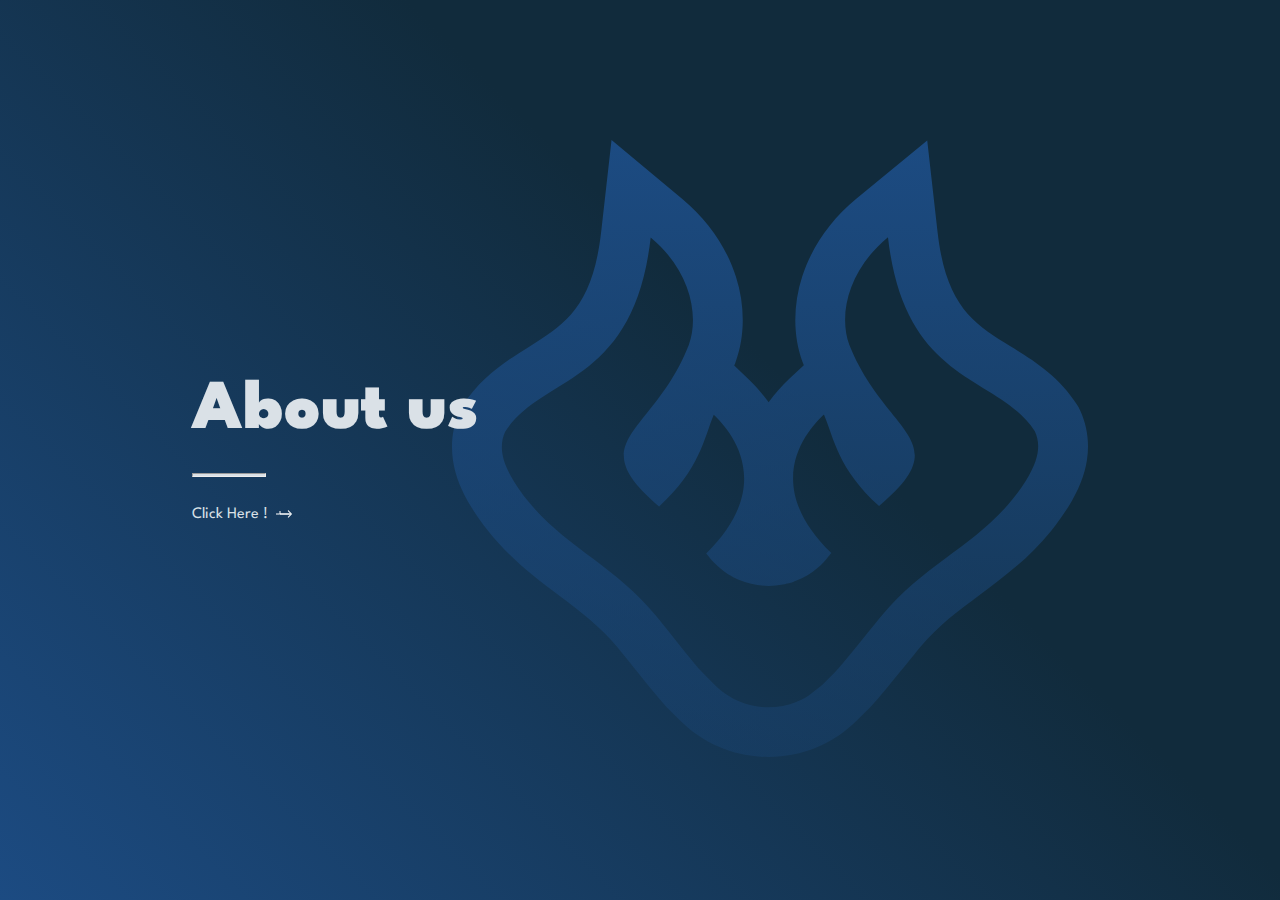
<file: about.html>
<!DOCTYPE html>
<!-- Modal -->
<div id="about-modal" class="modal">
	<div class="groups">
		<div class="group-1">
			<div class="layer-1 dbg flex-center">
				<div class="frame-picture"></div>
				<div class="about-picture"></div>
			</div>
			<!--
			<div class="layer-2 lbg">
				<div class="layer-content">
					<h3>Page 3</h3>
					<p>Lorem ipsum dolor sit amet consectetur adipisicing elit. Minus quod sapiente totam laborum dolorum sint quaerat excepturi itaque pariatur voluptatibus facere, beatae alias, nam, vitae provident! Error tempore assumenda exercitationem.</p>
					<button onclick="switchModal();">Switch</button>
				</div>
			</div>
			-->
		</div>
		<div class="group-2">
			<div class="close-section" onclick="closeModal();">
				<div class="close-container">
					<div class="leftright"></div>
					<div class="rightleft"></div>
					<label class="close">Close</label>
				</div>
			</div>
			<div class="layer-1 lbg flex-center">
				<div class="layer-content">
					<h3 style="margin-bottom: 15px;">"Welcome to Take a Trip"</h3>
					<h6 style="margin-bottom: 50px;">Car Booking Website</h6>
					<p style="margin-bottom: 15px;">Your premier destination for hassle-free car booking experiences. At Take a Trip, we're dedicated to providing you with the freedom to explore the world on your terms. Whether you're planning a weekend getaway or an extended road trip, our user-friendly platform offers a wide range of vehicles to suit your every need. With our commitment to affordability, reliability, and convenience, we strive to make your journey as smooth as possible. Trust Take a Trip to be your trusted partner in creating unforgettable travel memories, one ride at a time."</p>

 
 					<div class="btn-arrow-2 light" onclick="switchModal();">
						<div id="modalSwitchButton">Give Feedback</div>
						<svg width="24" height="8" viewBox="0 0 16 8" fill="none" xmlns="http://www.w3.org/2000/svg" class="arrow-icon">
							<path d="M15 4H4V1" stroke="#112b3c" />
							<path d="M14.5 4H3.5H0" stroke="#112b3c" />
							<path d="M15.8536 4.35355C16.0488 4.15829 16.0488 3.84171 15.8536 3.64645L12.6716 0.464466C12.4763 0.269204 12.1597 0.269204 11.9645 0.464466C11.7692 0.659728 11.7692 0.976311 11.9645 1.17157L14.7929 4L11.9645 6.82843C11.7692 7.02369 11.7692 7.34027 11.9645 7.53553C12.1597 7.7308 12.4763 7.7308 12.6716 7.53553L15.8536 4.35355ZM15 4.5L15.5 4.5L15.5 3.5L15 3.5L15 4.5Z" fill="#112b3c" />
						</svg>
					</div>
				</div>
			</div>
			<div class="layer-2 dbg  flex-center">
				<div class="layer-content">
					<h3 style="margin-bottom: 15px;">Take a Trip!</h3>
					<h6 style="margin-bottom: 50px;"></h6>

					<div class="form-group">
            <form id="feedback-form" action="about.php" method="post">
                <input type="text" id="name" name="name" required>
                <label for="name">Name</label>
            </div>
            <div class="form-group">
                <input type="email" id="email" name="email" required>
                <label for="email">E-mail</label>
            </div>
            <div class="form-group" style="margin-bottom: 50px;">
                <textarea id="message" name="message" cols="30" rows="10"></textarea>
                <label for="message">Message</label>
            </div>
            <input type="submit" value="Submit" class="btn-arrow linear-bg-1">
        </form>
        
          </a>
						<svg width="24" height="8" viewBox="0 0 16 8" fill="none" xmlns="http://www.w3.org/2000/svg" class="arrow-icon">
							<path d="M15 4H4V1" stroke="white" />
							<path d="M14.5 4H3.5H0" stroke="white" />
							<path d="M15.8536 4.35355C16.0488 4.15829 16.0488 3.84171 15.8536 3.64645L12.6716 0.464466C12.4763 0.269204 12.1597 0.269204 11.9645 0.464466C11.7692 0.659728 11.7692 0.976311 11.9645 1.17157L14.7929 4L11.9645 6.82843C11.7692 7.02369 11.7692 7.34027 11.9645 7.53553C12.1597 7.7308 12.4763 7.7308 12.6716 7.53553L15.8536 4.35355ZM15 4.5L15.5 4.5L15.5 3.5L15 3.5L15 4.5Z" fill="white" />
						</svg>
					</div>
				</div>
			</div>
		</div>
	</div>
</div>

<!-- Header -->
<div class="header">
	<div class="content">
		<div class="logo">
			<svg xmlns="http://www.w3.org/2000/svg" width="636" height="617" viewBox="0 0 636 617" fill="none">
				<path d="M628.164 270.574L626.73 267.431L624.877 264.517C606.606 235.831 580.994 220.116 558.409 206.26C522.386 184.159 493.945 166.713 485.487 91.5971L475.216 0.387912L404.296 58.7936C378.514 80.0194 359.845 106.845 350.301 136.366C340.926 165.36 340.986 195.647 350.45 221.647L350.709 222.344L350.978 223.03C351.257 223.736 351.536 224.432 351.825 225.129L337.848 238.238C329.799 245.777 322.716 253.864 316.659 262.358C310.751 254.033 303.867 246.106 296.057 238.696L282.19 225.526C282.509 224.731 282.837 223.935 283.146 223.129L283.425 222.443L283.674 221.757C293.029 195.856 293.118 165.678 283.933 136.794C274.539 107.273 256.099 80.4372 230.606 59.1915L159.546 0L149.186 91.806C140.678 167.2 112.505 184.726 76.8407 206.907C54.4558 220.822 29.0923 236.587 10.9911 265.302L9.14812 268.217L7.73351 271.35C0.730137 286.866 -1.53126 303.368 1.00908 320.406C3.28044 335.594 9.30751 350.932 19.429 367.284C24.5595 375.569 30.1981 383.556 36.2052 391.036C58.61 419.065 83.3958 437.665 107.365 455.658C128.325 471.384 148.13 486.244 165.255 507.032C167.705 510.026 170.076 512.94 172.357 515.745C177.289 521.822 181.762 527.422 186.085 532.833C196.426 545.783 205.362 556.973 213.83 566.273L214.637 567.158L215.474 568.004L227.837 580.347C251.516 603.98 282.987 617 316.469 617C349.952 617 381.422 603.98 405.102 580.347L417.924 567.526L418.651 566.8L419.358 566.034C427.876 556.784 436.872 545.674 447.272 532.803C451.735 527.293 456.338 521.603 461.418 515.407C463.819 512.482 466.21 509.608 468.501 506.853L468.521 506.833L468.541 506.813C485.925 485.945 506.009 471.035 527.278 455.25C551.526 437.257 576.6 418.647 599.274 390.628C605.321 383.178 611.019 375.211 616.22 366.936C626.51 350.534 632.627 335.176 634.948 319.948C637.568 302.781 635.287 286.17 628.164 270.574ZM574.02 340.508C569.746 347.311 565.243 353.567 560.531 359.366C522.795 405.995 472.277 424.565 430.247 475.004C427.697 478.058 425.246 481.022 422.895 483.886C405.79 504.724 393.377 520.768 382.688 532.375L369.876 545.176L356.447 555.859C355.391 556.525 354.316 557.152 353.23 557.759L349.942 559.479C348.836 560.027 347.721 560.544 346.585 561.031C346.027 561.28 345.459 561.519 344.891 561.747C335.796 565.428 326.133 567.268 316.469 567.268C306.199 567.268 295.928 565.189 286.354 561.031C285.218 560.544 284.103 560.027 282.997 559.479C281.891 558.932 280.795 558.356 279.709 557.759C278.623 557.152 277.547 556.525 276.491 555.859C271.72 552.875 267.207 549.324 263.063 545.176L250.7 532.833C240.15 521.235 227.896 505.212 211.02 484.384C208.689 481.519 206.269 478.555 203.768 475.501C162.276 425.093 112.356 406.582 75.1073 359.983C70.455 354.184 66.0119 347.938 61.7979 341.134C48.3491 319.411 47.4126 304.482 53.1408 291.8C89.134 234.717 181.871 246.394 198.687 97.376C237.56 129.762 247.821 174.402 236.812 204.888C200.999 295.56 128.385 299.12 207.085 366.388C247.91 329.308 252.054 297.897 261.738 274.732C274.708 287.045 327.288 341.801 254.196 413.495C255.232 414.728 256.527 416.29 258.042 418.13C259.456 419.861 260.931 421.522 262.465 423.103C266.539 427.281 270.992 430.901 275.714 433.945C276.302 434.323 276.9 434.701 277.498 435.059C278.484 435.656 279.48 436.223 280.486 436.76C281.313 437.217 282.15 437.655 282.987 438.073C284.232 438.68 285.487 439.266 286.743 439.803C296.256 443.872 306.438 445.911 316.629 445.911C321.351 445.911 326.073 445.473 330.725 444.598C331.911 444.379 333.076 444.13 334.242 443.842C334.561 443.772 334.889 443.693 335.208 443.613C336.354 443.325 337.5 443.006 338.625 442.668C339.442 442.419 340.259 442.161 341.076 441.882C342.022 441.564 342.959 441.216 343.895 440.858C347.89 439.326 351.785 437.436 355.511 435.188C357.304 434.114 359.048 432.96 360.761 431.727C365.892 428.027 370.653 423.601 374.897 418.448C376.671 416.3 378.175 414.49 379.35 413.117C305.551 341.602 358.808 286.807 371.949 274.483C381.691 297.609 385.846 328.99 427.059 365.981C506.746 298.633 433.335 295.192 397.262 204.649C386.174 174.203 396.625 129.573 435.985 97.1572C452.751 246.036 546.544 234.22 582.846 291.203C588.625 303.855 587.648 318.785 574.02 340.508Z" fill="url(#paint0_linear_443_46)" />
				<defs>
					<linearGradient id="paint0_linear_443_46" x1="318" y1="0" x2="318" y2="617" gradientUnits="userSpaceOnUse">
						<stop stop-color="#1C4B82" />
						<stop offset="1" stop-color="#1C4B82" stop-opacity="0.3" />
					</linearGradient>
				</defs>
			</svg>
		</div>
		<div class="title">
			<h1 style="margin-bottom: 10px;">About us<span></span></h1>
			<p><span></span> </p>
			<hr>
			<div class="btn-arrow linear-bg-1" onclick="activeModal();">
				Click Here !
				<svg width="24" height="8" viewBox="0 0 16 8" fill="none" xmlns="http://www.w3.org/2000/svg" class="arrow-icon">
					<path d="M15 4H4V1" stroke="white" />
					<path d="M14.5 4H3.5H0" stroke="white" />
					<path d="M15.8536 4.35355C16.0488 4.15829 16.0488 3.84171 15.8536 3.64645L12.6716 0.464466C12.4763 0.269204 12.1597 0.269204 11.9645 0.464466C11.7692 0.659728 11.7692 0.976311 11.9645 1.17157L14.7929 4L11.9645 6.82843C11.7692 7.02369 11.7692 7.34027 11.9645 7.53553C12.1597 7.7308 12.4763 7.7308 12.6716 7.53553L15.8536 4.35355ZM15 4.5L15.5 4.5L15.5 3.5L15 3.5L15 4.5Z" fill="white" />
				</svg>
			</div>
		</div>
	</div>
</div>
<style>

@import url("https://fonts.googleapis.com/css2?family=Cabin+Condensed:wght@400;500;600;700&family=League+Spartan:wght@100;200;300;400;500;600;700;800;900&display=swap");

* {
	margin: 0;
	padding: 0;
}

:root {
	--color-light: #dae1e7;
}

html,
body {
	font-family: League Spartan;
	background: var(--color-light);
	overflow: hidden;
}

.flex-center {
	display: flex;
	justify-content: center;
	align-items: center;
}

/* Header */

.header {
	position: relative;
	height: 100vh;
	width: 100%;
	background: linear-gradient(225deg, #112b3c 40%, #1c4b82 100%);
	display: flex;
	justify-content: center;
	align-items: center;
}

.header .content {
	position: relative;
	display: flex;
	height: 100%;
	width: 70%;
	justify-content: center;
	flex-direction: column;
	color: var(--color-light);
	max-width: 1000px;
}

.header .content span {
	background: linear-gradient(180deg, #f06449 30%, #ef3636 100%);
	background-clip: text;
	-webkit-background-clip: text;
	-webkit-text-fill-color: transparent;
}

.header .content p {
	color: #dae1e7;
	font-family: Cabin Condensed;
	font-size: 25px;
	font-style: normal;
	font-weight: 500;
	line-height: normal;
}

.header hr {
	width: 72px;
	height: 2px;
	flex-shrink: 0;
	background: var(--color-light);
	margin-top: 30px;
	margin-bottom: 30px;
}

.header .title {
	z-index: 1;
}

.header .logo {
	position: absolute;
	right: 0;
	z-index: 0;
}

.bbg {
	background: linear-gradient(225deg, #112b3c 30%, #1c4b82 100%);
	color: white;
}

.cbg {
	background: linear-gradient(225deg, #ef3636 0%, #f06449 100%);
	color: white;
}

.lbg {
	background: #dae1e7;
	color: #253e4e;
}

.dbg {
	background: #112b3c;
	color: white;
}

h1 {
	font-size: 70px;
	font-weight: 900;
}

h2 {
	font-size: 56px;
	font-weight: 900;
}

h3 {
	font-size: 42px;
	font-weight: 900;
}

h4 {
	font-size: 36px;
	font-weight: 700;
}

h5 {
	font-size: 26px;
	font-weight: 700;
}

h6 {
	color: rgba(239, 54, 54, 0.9);
	text-align: justify;
	font-family: Cabin Condensed;
	font-size: 16px;
	font-style: normal;
	font-weight: 700;
	line-height: normal;
	text-transform: uppercase;
}

p {
	font-size: 16px;
}

/* Modal */

.modal {
	position: absolute;
	width: 100vw;
	height: 100vh;
	z-index: 9999;
	transition: 0.3s;
	justify-content: center;
	align-items: center;
	display: none;
}

.modal.active {
	display: flex;
}

.modal.close {
	transform: translateY(-100%);
	opacity: 0;
}

.modal .groups {
	position: relative;
	height: 90vh;
	width: 90vw;
	max-width: 1100px;
	display: flex;
	justify-content: center;
}

.modal .groups .group-1,
.modal .groups .group-2 {
	position: relative;
	width: 50%;
	background: #dae1e7;
	box-shadow: 5px 5px 50px 0px rgba(0, 0, 0, 0.3);
	opacity: 0;
}

.modal.active .groups .group-1 {
	animation: groupe-1 0.5s ease-in-out both;
}

.modal.active .groups .group-2 {
	animation: groupe-2 0.5s 0.2s ease-in-out both;
}

@keyframes groupe-1 {
	0% {
		-webkit-transform: translateY(-100%);
		transform: translateY(-100%);
		opacity: 0;
	}

	100% {
		-webkit-transform: translateY(0);
		transform: translateY(0);
		opacity: 1;
	}
}

@keyframes groupe-2 {
	0% {
		-webkit-transform: translateY(100%);
		transform: translateY(100%);
		opacity: 0;
	}

	100% {
		-webkit-transform: translateY(0);
		transform: translateY(0);
		opacity: 1;
	}
}

.modal .groups .group-2 .close-section {
	position: absolute;
	width: 20px;
	height: 20px;
	right: -50px;
}

.about-picture {
	position: relative;
	height: 70%;
	width: 70%;
	margin-bottom: 9.5%;
	background-image: url( images/pop.png);
	background-position: center;
	background-size: cover;
}

.frame-picture {
	position: absolute;
	top: 15.5%;
	left: 20%;
	height: 70%;
	width: 70%;
	border-radius: 0px 0px 20px 0px;
	border: 3px solid #ef3636;
}

.close-section .close-container {
	position: relative;
	margin: auto;
	width: 50px;
	height: 50px;
	cursor: pointer;
}

.close-section .close-container .leftright {
	height: 4px;
	width: 50px;
	position: absolute;
	margin-top: 24px;
	background-color: #dae1e7;
	border-radius: 2px;
	transform: rotate(45deg);
	transition: all 0.3s ease-in;
}

.close-section .close-container .rightleft {
	height: 4px;
	width: 50px;
	position: absolute;
	margin-top: 24px;
	background-color: #dae1e7;
	border-radius: 2px;
	transform: rotate(-45deg);
	transition: all 0.3s ease-in;
}

.close-section .close-container label {
	color: white;
	font-family: Helvetica, Arial, sans-serif;
	font-size: 0.6em;
	text-transform: uppercase;
	letter-spacing: 2px;
	transition: all 0.3s ease-in;
	opacity: 0;
}

.close-section .close-container .close {
	margin: 60px 0 0 0;
	position: absolute;
}

.close-section .close-container:hover .leftright {
	transform: rotate(-45deg);
	background-color: #ef3636;
}

.close-section .close-container:hover .rightleft {
	transform: rotate(45deg);
	background-color: #ef3636;
}

.close-section .close-container:hover label {
	opacity: 1;
}

.modal.active .groups .layer-1,
.modal.active .groups .layer-2 {
	position: absolute;
	width: 100%;
	height: 100%;
	transition: 0.8s;
}

.layer-content {
	padding: 90px;
}

.modal.active .groups .group-2 .layer-1 {
	z-index: 999;
}

.modal.active.switched .groups .group-2 .layer-1 {
	transform: translateX(-100%);
}

.modal.active .groups .layer-content p {
	text-align: justify;
}

/* Formulaire */

.form-group {
	position: relative;
	margin-bottom: 20px;
}

input,
textarea {
	font-family: Cabin Condensed;
	padding-top: 10px;
	padding-bottom: 10px;
	border: none;
	border-bottom: 1px solid #dae1e7;
	outline: none;
	font-size: 16px;
	background: transparent;
	color: #dae1e7;
	width: 100%;
	resize: vertical;
}

label {
	position: absolute;
	font-family: Cabin Condensed;
	top: 10px;
	left: 0px;
	pointer-events: none;
	transition: 0.2s ease all;
	color: #dae1e750;
}

input:focus + label,
textarea:focus + label,
input.filled + label,
textarea.filled + label {
	top: -10px;
	font-size: 12px;
	color: #dae1e730;
}

input:valid + label {
	top: -10px;
	font-size: 12px;
	color: #dae1e730;
}
</style>
<script>
function activeModal() {
	let modal = document.getElementById("about-modal");
	let switchButton = document.getElementById("modalSwitchButton");

	if (modal.classList.contains("active")) {
		modal.classList.remove("switched");
		switchButton.innerHTML = "Me contacter";
	}

	modal.classList.toggle("active");
}

function closeModal() {
	let modal = document.getElementById("about-modal");
	let switchButton = document.getElementById("modalSwitchButton");

	modal.classList.add("close");

	setTimeout(function () {
		modal.classList.remove("close");
		modal.classList.remove("switched");
		modal.classList.remove("active");
		switchButton.innerHTML = "Me contacter";
	}, 300);
}

function switchModal() {
	let modal = document.getElementById("about-modal");
	let switchButton = document.getElementById("modalSwitchButton");
	modal.classList.toggle("switched");

	if (modal.classList.contains("switched")) {
		switchButton.innerHTML = "Retour";
	} else {
		switchButton.innerHTML = "Me contacter";
	}
}

// Formulaire
const formGroups = document.querySelectorAll(".form-group");
formGroups.forEach((formGroup) => {
	const inputField = formGroup.querySelector("input, textarea");

	inputField.addEventListener("focus", () => {
		formGroup.classList.add("active");
	});

	inputField.addEventListener("blur", () => {
		if (inputField.value === "" && !inputField.classList.contains("filled")) {
			formGroup.classList.remove("active");
		}
	});

	// Vérifier si les champs ont déjà une valeur lors du chargement de la page
	if (inputField.value !== "") {
		inputField.classList.add("filled");
		formGroup.classList.add("active");
	}

	inputField.addEventListener("input", () => {
		if (inputField.value === "") {
			inputField.classList.remove("filled");
		} else {
			inputField.classList.add("filled");
		}
	});
});
</script>
</file>
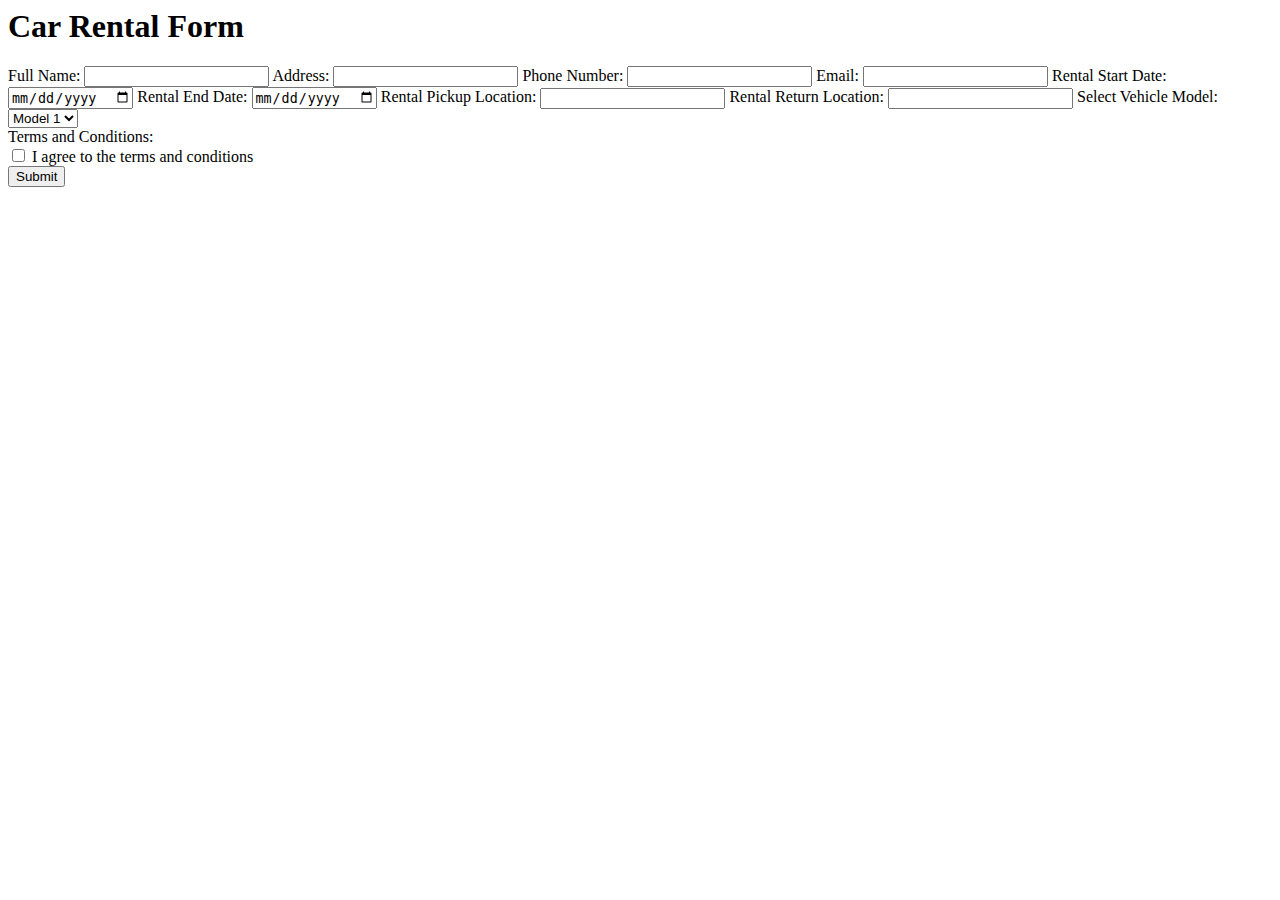
<file: book.html>
<html>
  
<div class="container">
  <h1>Car Rental Form</h1>
  <form>
    <label for="fullName">Full Name:</label>
    <input type="text" id="fullName" name="fullName" required>
    
    <label for="address">Address:</label>
    <input type="text" id="address" name="address" required>
    
    <label for="phone">Phone Number:</label>
    <input type="text" id="phone" name="phone" required>
    
    <label for="email">Email:</label>
    <input type="email" id="email" name="email" required>
    
    <label for="startDate">Rental Start Date:</label>
    <input type="date" id="startDate" name="startDate" required>
    
    <label for="endDate">Rental End Date:</label>
    <input type="date" id="endDate" name="endDate" required>
    
    <label for="pickupLocation">Rental Pickup Location:</label>
    <input type="text" id="pickupLocation" name="pickupLocation" required>
    
    <label for="returnLocation">Rental Return Location:</label>
    <input type="text" id="returnLocation" name="returnLocation" required>
    
    <label for="vehicleModel">Select Vehicle Model:</label>
    <select id="vehicleModel" name="vehicleModel" required>
      <option value="Model 1">Model 1</option>
      <option value="Model 2">Model 2</option>
      <option value="Model 3">Model 3</option>
      <option value="Model 4">Model 4</option>
      <option value="Model 5">Model 5</option>
      <option value="Model 6">Model 6</option>
    </select>
    
    <div class="terms">
      <label>Terms and Conditions:</label><br>
      <input type="checkbox" id="terms" name="terms" required>
      <span>I agree to the terms and conditions</span>
    </div>
    
    <button type="submit">Submit</button>
  </form>
</div>
</body>
</html>
</file>
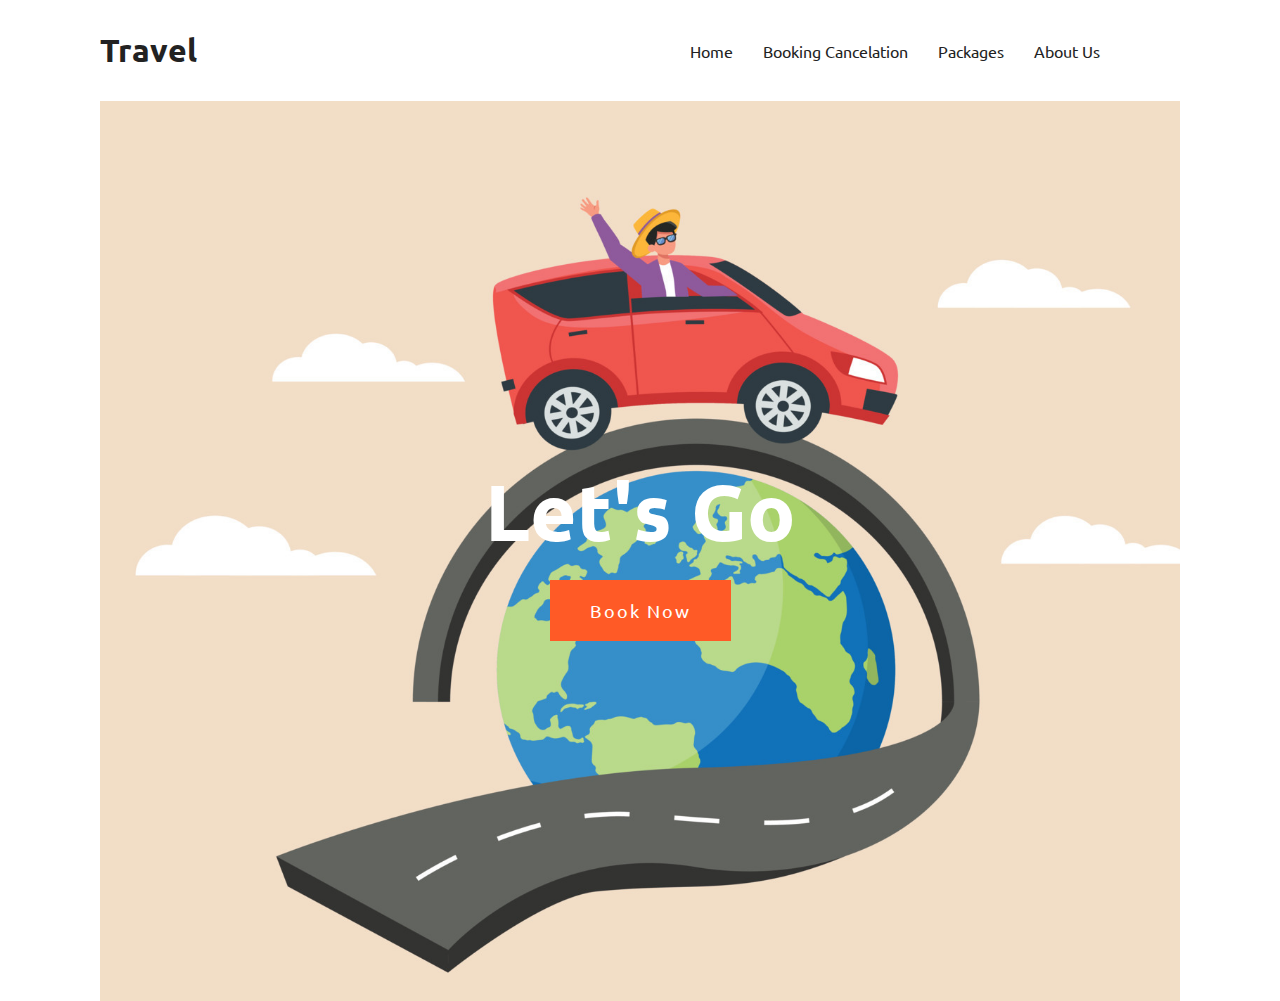
<file: m.html>
<!DOCTYPE html>
<html lang="en">

<head>
  <meta charset="UTF-8">
  <meta name="viewport" content="width=device-width, initial-scale=1.0">
  <title>Travel Website</title>
  <link rel="stylesheet" href="m.css">
  <script src="m.js"></script>
</head>

<body>
  <header>
    <a href="m.css" class="logo">Travel</a>
    <div class="group">
      <ul class="navigation">
        <li><a href="index.html">Home</a></li>
        <li><a href="cancel.html">Booking Cancelation</a></li>
        <li><a href="packages.html">Packages</a></li>
        <li><a href="about.html">About Us</a></li>
      </ul>
      <ul class="action">
        <li><a href="#"><i class="fas fa-search"></i></a></li>
        <li><a href="#"><i class="far fa-user"></i></a></li>
        <div class="menu">
          <i class="fas fa-align-justify"></i><i class="far fa-times-circle"></i>
        </div>
      </ul>
    </div>
  </header>
  <div class="banner">
    <div class="bg">
      <img src="m2.jpg" class="cover" alt="Banner Image">
      <div class="content">
        <h2>Let's Go</h2>
        <a href="#" class="btn" onclick="openPopup()">Book Now</a>

      </div>
    </div>
  </div>

  <div id="popup" class="popup">
    
    <div class="popup-content">
      <span class="close-popup" onclick="closePopup()">&times;</span>
      <div class="container">
        <h1>Car Rental Form</h1>
        <form action="m.php" method="post">
          <label for="fullName">Full Name:</label>
          <input type="text" id="fullname" name="fullname"  required >

          <label for="address">Address:</label>
          <input type="text" id="address" name="address" required>

          <label for="phone">Phone Number:</label>
          <input type="text" id="phone" name="phone" required >

          <label for="email">Email:</label>
          <input type="email" id="email" name="email" required>

          <div class="date-row">
            <div class="date-location">
              <label for="startDate">Rental Start Date:</label>
              <input type="date" id="startDate" name="startdate" required >
            </div>
            <div class="date-location">
              <label for="endDate">Rental End Date:</label>
              <input type="date" id="endDate" name="enddate"  required >
            </div>
          </div>

          <div class="location-row">
            <div class="date-location">
              <label for="pickupLocation"> Pickup Location:</label>
              <input type="text" id="pickupLocation" name="pickupLocation" required>
            </div>
            <div class="date-location">
              <label for="returnLocation">Drop Location:</label>
              <input type="text" id="returnLocation" name="returnLocation" required >
            </div>
            <div class="date-location">
              <label for="distance">Distance(in kilometers):</label>
              <input type="number" id="distance" name="distance" style="padding: 10px;" required >
            </div>
          </div>

          



          <label for="vehicleModel">Select Vehicle Model:</label>
          <select id="vehicleModel" name="vehicleModel"  required>
            <option value="Model 1" data-price="10">Ertiga VXi (O) CNG -  ₹10 per km</option>
            <option value="Model 2" data-price="12">Mahindra Bolero B4 BS6 -  ₹12 per km</option>
            <option value="Model 3" data-price="9">Maruti Swift ZXI CNG -  ₹9 per km</option>
            <option value="Model 4" data-price="8">Maruti Wagon R VXI CNG -  ₹8 per km</option>
            <option value="Model 5" data-price="15">Honda City V CVT -  ₹15 per km</option>
            <option value="Model 6" data-price="14">Toyota Innova Crysta GX 7 STR -  ₹14 per km</option>
          </select>

          
          <div class="total-cost" style="margin-top: 3%; margin-bottom: 5%;">
            <label>Total Cost:</label>
            <output id="total-cost" name="price">0.00  ₹ </output>
          </div>

          <button type="button" onclick="calculateTotalCost()"> calculate Price</button>

          <div class="terms">
            <label>Terms and Conditions:</label><br>
            <input type="checkbox" id="terms" name="terms" required >
            <span>I agree to the terms and conditions</span>
          </div>

           
          <button type="submit" class="btn-pay" value="Proceed TO payment">Generate Bill</button>
          
        </form>
      </div>
    </div>
  </div>
  



</body>

</html>
</file>
<file: m.css>
@import url("https://fonts.googleapis.com/css2?family=Ubuntu:ital,wght@0,300;0,400;0,500;0,700;1,300;1,400;1,500;1,700&display=swap");

* {
  margin: 0;
  padding: 0;
  box-sizing: border-box;
  font-family: "Ubuntu", sans-serif;
}

header {
  position: relative;
  width: 100%;
  padding: 30px 100px;
  display: flex;
  justify-content: space-between;
  align-items: center;
}

header .logo {
  position: relative;
  color: #222;
  text-decoration: none;
  font-size: 2em;
  font-weight: 700;
}

.group {
  position: relative;
  display: flex;
}

.group .navigation,
.group .action {
  display: flex;
  align-items: center;
  justify-content: center;
}

.group ul li {
  list-style: none;
}

.group ul li a {
  color: #222;
  text-decoration: none;
  margin-left: 30px;
}

.group ul li a:hover {
  color: red;
}

.group .action {
  margin-left: 20px;
}

.group .action li a {
  font-size: 1.25em;
}

.banner {
  position: relative;
  width: 100%;
  padding: 0 100px;
}

.banner .bg {
  position: relative;
  display: flex;
  align-items: center;
  justify-content: center;
  width: 100%;
  height: 100vh;
  background-color: #555;
}

.cover {
  position: absolute;
  top: 0;
  left: 0;
  width: 100%;
  height: 100%;
  object-fit: cover;
}

.content {
  position: relative;
  display: flex;
  align-items: center;
  justify-content: center;
  flex-direction: column;
}

.content h2 {
  position: relative;
  color: #fff;
  font-size: 5em;
  text-align: center;
}

.content .btn {
  display: inline-block;
  background-color: #ff5a26;
  color: #fff;
  padding: 20px 40px;
  text-decoration: none;
  font-size: 1.1em;
  margin-top: 20px;
  letter-spacing: 2px;
}

.searchBox {
  position: absolute;
  bottom: 0;
  width: 90%;
  display: flex;
  justify-content: center;
  align-items: center;
  flex-wrap: wrap;
  background-color: #fff;
  padding: 30px 50px;
  transform: translateY(50%);
  box-shadow: 0 5px 25px rgba(0, 0, 0, 0.1);
}

.searchBox .inputBx {
  position: relative;
  margin: 0 10px;
}

.searchBox .inputBx p {
  color: #222;
  margin-bottom: 10px;
}

.searchBox .inputBx input {
  border: 1px solid #222;
  outline: none;
  padding: 10px;
  width: 100%;
  font-size: 1.1em;
  min-width: 150px;
}

.searchBox .inputBx input[type="submit"] {
  outline: none;
  border: none;
  background-color: #ff5a26;
  color: #fff;
  cursor: pointer;
  letter-spacing: 2px;
  padding: 13px;
}

.menu {
  display: none;
}

@media (max-width: 991px) {
  header {
    padding: 20px;
  }

  .group .navigation {
    display: none;
  }

  .menu {
    display: flex;
    justify-content: center;
    align-items: center;
    font-size: 2em;
    cursor: pointer;
    margin-left: 20px;
    width: 30px;
    height: 30px;
  }

  .menu i {
    position: absolute;
    stroke-width: 20px;
  }

  .menu i:first-of-type,
  .menu.active i:last-of-type {
    z-index: 1000;
    display: flex;
  }

  .menu.active i:first-of-type,
  .menu i:last-of-type {
    display: none;
  }

  .navigation.active {
    display: flex;
    justify-content: center;
    align-items: center;
    flex-direction: column;
    position: fixed;
    top: 0;
    left: 0;
    width: 100%;
    height: 100%;
    background-color: #fff;
    z-index: 100;
  }

  .group ul.navigation li {
    margin: 2vh;
  }

  .group ul.navigation li a {
    font-size: 5vw;
    margin-left: 0;
    font-weight: 600;
  }

  .banner {
    padding: 0;
  }

  .content h2 {
    font-size: 3em;
  }

  .searchBox {
    width: 100%;
    padding: 20px;
    transform: translateY(100%);
  }
}

@media (max-width: 840px) {
  .searchBox {
    flex-direction: column;
  }

  .searchBox .inputBx {
    width: 100%;
    margin-bottom: 20px;
  }

  .searchBox .inputBx:last-of-type p {
    display: none;
  }
}

.popup {
  display: none;
  position: fixed;
  top: 0;
  left: 0;
  width: 100%;
  height: 100%;
  background-color: rgba(0, 0, 0, 0.5);
  z-index: 1000;
}

.popup-content {
  position: absolute;
  top: 50%;
  left: 50%;
  transform: translate(-50%, -50%);
  background-color: #fff;
  padding: 20px;
  border-radius: 10px;
  box-shadow: 0px 0px 10px rgba(0, 0, 0, 0.2);
  max-width: 90%;
  /* Adjust the width as needed */
  width: 800px;
  /* Set a fixed width */
  overflow: auto;
  /* Add scrollbars if content overflows */
  max-height: 80vh;
  /* Set a maximum height */
}

.container {
  max-width: 800px;
  margin: 20px auto;
  background-color: #fff;
  border-radius: 10px;
  padding: 10px;
  box-shadow: 0px 0px 10px rgba(0, 0, 0, 0.2);
}

label {
  font-weight: bold;
}

input[type="text"],
input[type="email"],
select,
input[type="date"] {
  width: 100%;
  padding: 10px;
  margin-bottom: 15px;
  border: 1px solid #ccc;
  border-radius: 4px;
  box-sizing: border-box;
}

select {
  height: 40px;
}

input[type="checkbox"] {
  margin-right: 5px;
}

.terms {
  margin-bottom: 15px;
}

button {
  background-color: #007bff;
  color: #fff;
  padding: 10px 20px;
  border: none;
  border-radius: 4px;
  margin-left: 40%;
  cursor: pointer;
}

.btn-pay{
  
    background-color: #007bff;
    color: #fff;
    padding: 10px 20px;
    border: none;
    border-radius: 4px;
    margin-left: 40%;
    cursor: pointer;
  
}


button:hover {
  background-color: #0056b3;
}

.date-row,
.location-row {
  display: flex;
  gap: 40px;
  align-items: flex-start;
}

.date-location {
  flex: 1;
  display: flex;
  flex-direction: column;
  align-items: flex-start;
}

.close-popup {
  cursor: pointer;
}
</file>
